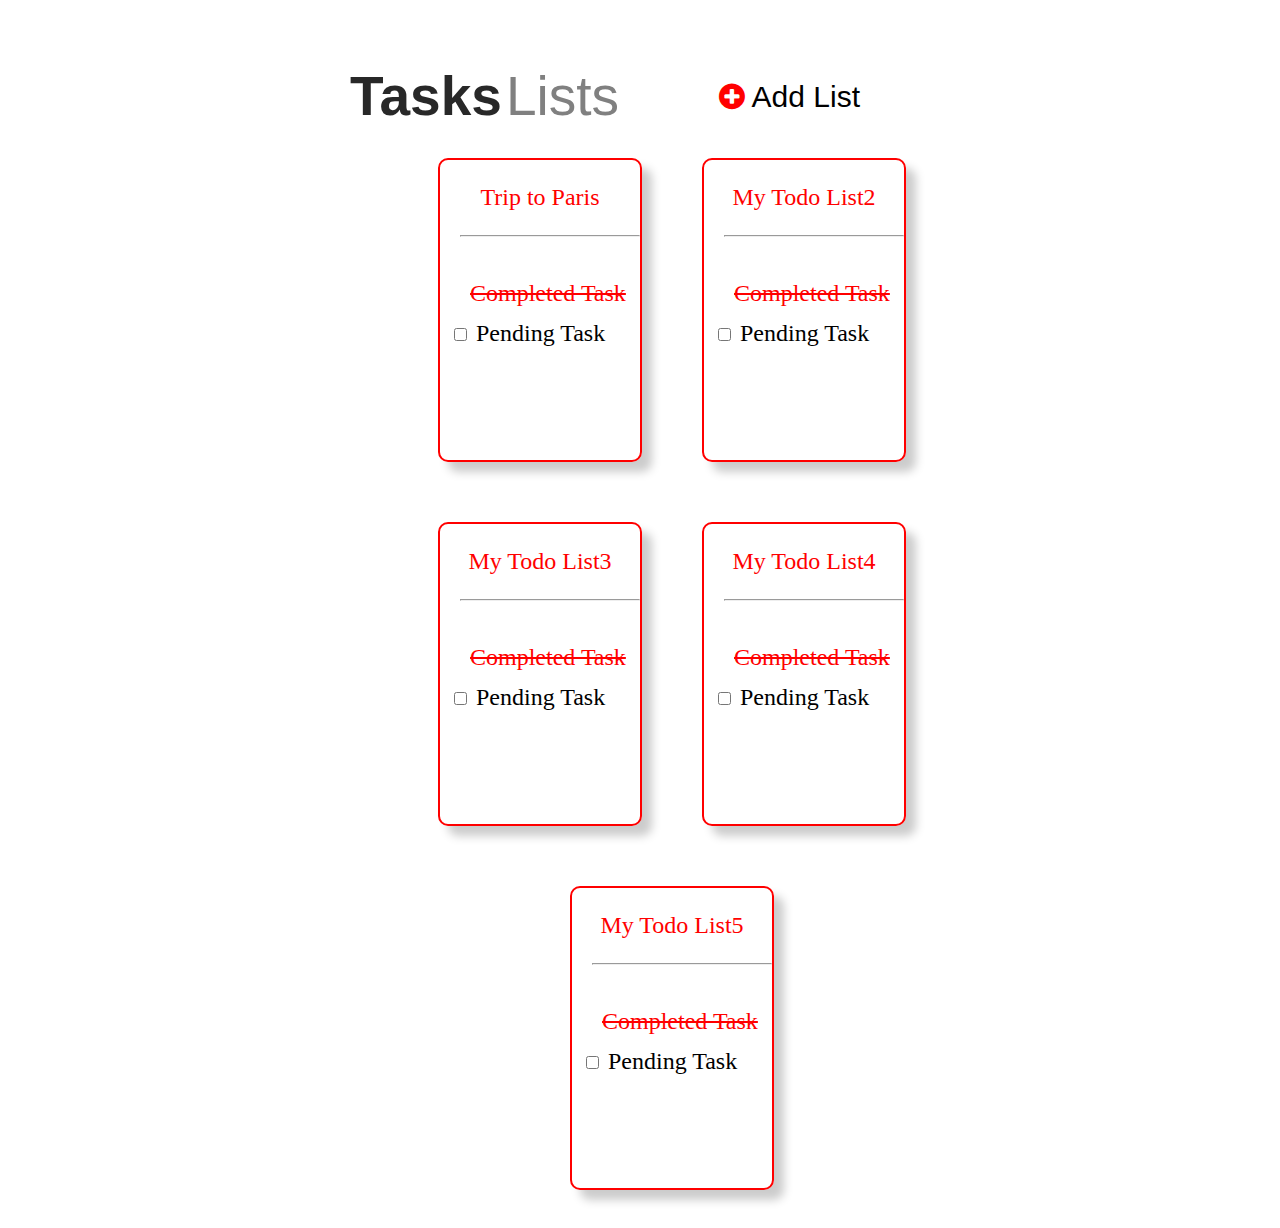
<file: index.html>
<!DOCTYPE html>
<html lang="en">
<head>
    <meta charset="UTF-8">
    <meta http-equiv="X-UA-Compatible" content="IE=edge">
    <meta name="viewport" content="width=device-width, initial-scale=1.0">
    <title>TodoList-UX</title>
    <link rel="stylesheet" href="./index.css">
    <link rel="stylesheet" href="https://cdnjs.cloudflare.com/ajax/libs/font-awesome/4.7.0/css/font-awesome.min.css">
</head>
<body>
<span class="task"><b>Tasks</b></span>
 <span class="list">Lists</span>
<a href="./index3.html">
<div class="add"> 
    <i class="fa fa-plus-circle" style="font: size 40px;color:red"></i>
    <span class="vamshi">Add List</span></div></a>
    <br>
    <div class="main">
        <a class="none" href="./index2.html">
        <div class="card1">
   <p>Trip to Paris</p>
   <hr>
    <span class="strike"><s>Completed Task</s></span><br>
    <div class="b">
    <input type="checkbox" name="pending task" id="Pending Task" value="">
    <label for="checkbox">Pending Task</label></div>
</div>
</a>
<div class="card2">
    <p>My Todo List2</p><hr>
     <span class="strike"><s>Completed Task</s></span><br>
     <div class="b">
     <input type="checkbox" name="pending task" id="Pending Task" value="">
     <label for="checkbox">Pending Task</label></div>
 </div>
 <div class="card3">
    <p>My Todo List3</p><hr>
     <span class="strike"><s>Completed Task</s></span><br>
     <div class="b">
     <input type="checkbox" name="pending task" id="Pending Task" value="">
     <label for="checkbox">Pending Task</label></div>
    </div>
    
 <div class="card4">
    <p>My Todo List4</p><hr>
     <span class="strike"><s>Completed Task</s></span><br>
     <div class="b">
     <input type="checkbox" name="pending task" id="Pending Task" value="">
     <label for="checkbox">Pending Task</label></div>
    </div>   
 <div class="card5">
    <p>My Todo List5</p><hr>
     <span class="strike"><s>Completed Task</s></span><br>
     <div class="b">
     <input type="checkbox" name="pending task" id="Pending Task" value="">
     <label for="checkbox">Pending Task</label></div>
    </div>
 </div>
</body>
</html>
</file>
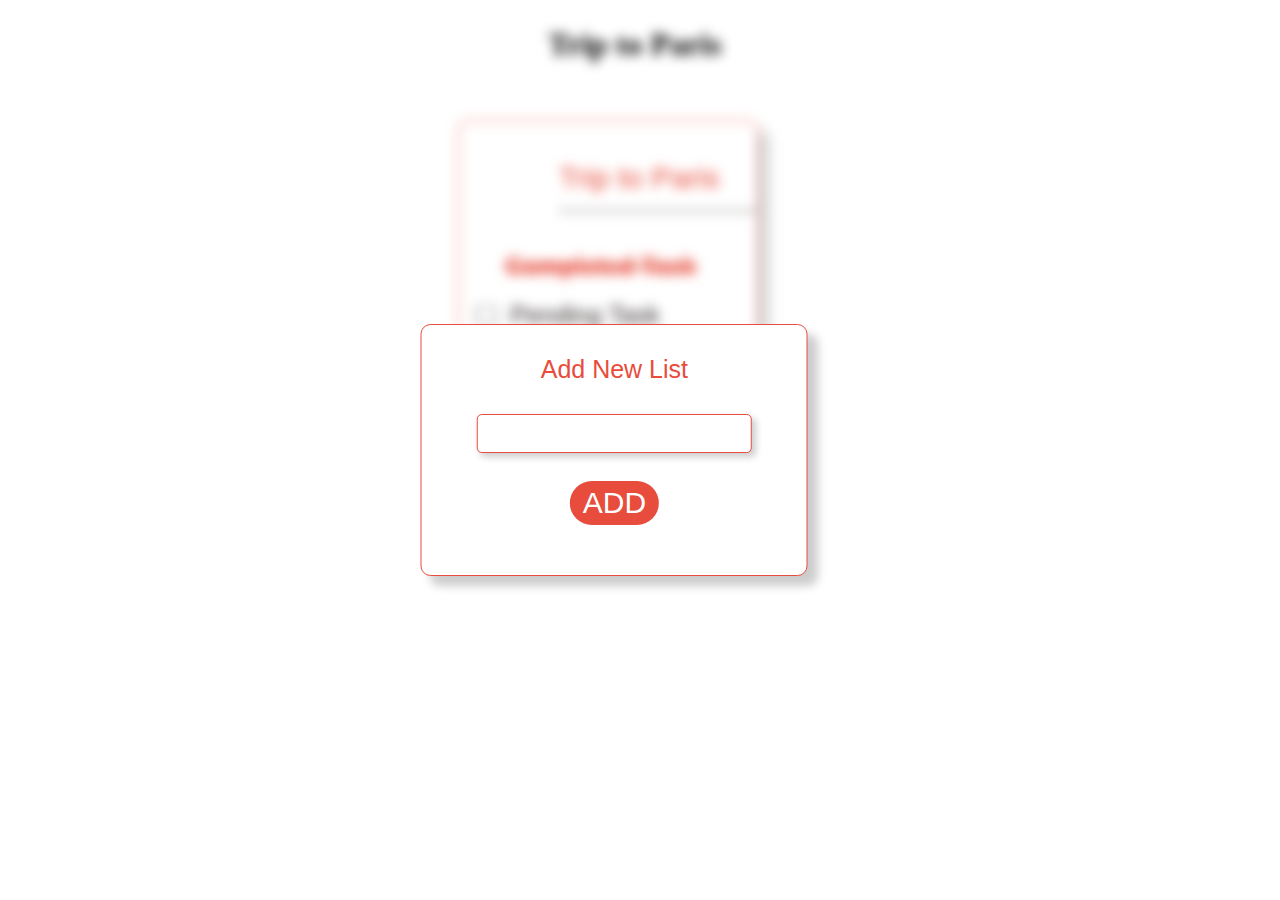
<file: index3.html>
<!DOCTYPE html>
<html lang="en">
<head>
    <meta charset="UTF-8">
    <meta http-equiv="X-UA-Compatible" content="IE=edge">
    <meta name="viewport" content="width=device-width, initial-scale=1.0">
    <title>Document</title>
    <link rel="stylesheet" href="./style3.css">
</head>
<body>
   <div class="topp">
    <div class="blur">
    <div class="top">
        <div class="trip">
            <a href="./index.html"><i class="fas fa-arrow-circle-left fa-3x" aria-hidden="true"></i></a>
            <h1>Trip to Paris</h1>
        </div>
        <br><br>
        <div class="main1-body">
            <div class="main1-child3 container-body-in">
              <div class="child3-a">Trip to Paris</div>
              <div class="child3-b">Completed Task</div>
              <div class="child3-c">
                <label for="task1">
                  <input class="pending-task" id="task1" type="checkbox" name="task1">
                  Pending Task
                </label>
                <div class="child3-d">
                    <a class="btn" href="index4.html">+</a>
                  </div>
              </div>
              </div>
            </div>
        </div>
    </div>
        <div class="blur-box-main container-body-in">
            <div class="blur-box1">Add New List</div>
            <div class="blur-box2">
              <label for="new-text1"></label>
              <input class="blur-text" id="new-text1" type="text" name="new-text1">
            </div>
            <div class="blur-box3">
              <a class="btn1 btn" href="index4.html">ADD</a>
            </div>
          </div>
        
</body>
</html>
</file>
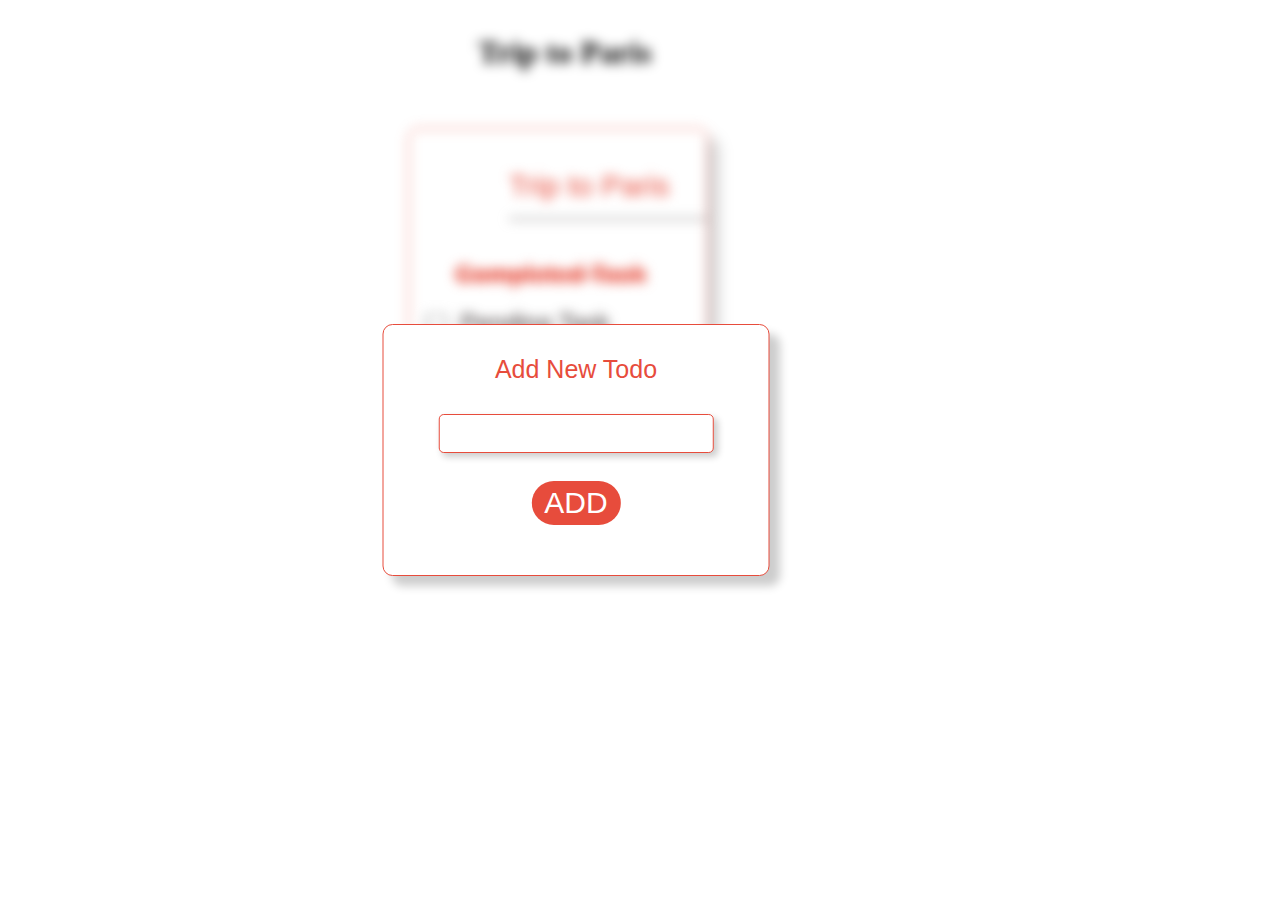
<file: index4.html>
<!DOCTYPE html>
<html lang="en">
<head>
    <meta charset="UTF-8">
    <meta http-equiv="X-UA-Compatible" content="IE=edge">
    <meta name="viewport" content="width=device-width, initial-scale=1.0">
    <title>Document</title>
    <link rel="stylesheet" href="./style4.css">
</head>
<body>
    <div class="top1">
        <div class="blur">
        <div class="top">
            <div class="trip">
                <a href="./index.html"><i class="fas fa-arrow-circle-left fa-3x" aria-hidden="true"></i></a>
                <h1>Trip to Paris</h1>
            </div>
            <br><br>
            <div class="main1-body">
                <div class="main1-child3 container-body-in">
                  <div class="child3-a">Trip to Paris</div>
                  <div class="child3-b">Completed Task</div>
                  <div class="child3-c">
                    <label for="task1">
                      <input class="pending-task" id="task1" type="checkbox" name="task1">
                      Pending Task
                    </label>
                    <div class="child3-d">
                        <a class="btn" href="index4.html">+</a>
                      </div>
                  </div>
                  </div>
                </div>
            </div>
        </div>
            <div class="blur-box-main container-body-in">
                <div class="blur-box1">Add New Todo</div>
                <div class="blur-box2">
                  <label for="new-text1"></label>
                  <input class="blur-text" id="new-text1" type="text" name="new-text1">
                </div>
                <div class="blur-box3">
                  <a class="btn1 btn" href="index.html">ADD</a>
                </div>
            </div>
</body>
</html>
</file>
<file: index.css>
body{
    margin-top: 5%;
    margin-left: 25%;
    margin-right: 20%;
}
.vamshi{
    color: initial;
}
.task{
    color:#282828;
    font-family: sans-serif;
    font-size: 55px;
    margin-left: 30px;
}

@media screen and (max-width: 360px){
    .task{
        position: absolute;
        left: 10px;
        size: 30px;
        font-size: 40px;
    }
}

.list{
    color: gray;
    font-size: 55px;
    font-weight: lighter;
    font-family: -apple-system, BlinkMacSystemFont, 'Segoe UI', Roboto, Oxygen, Ubuntu, Cantarell, 'Open Sans', 'Helvetica Neue', sans-serif;
}
@media screen and (max-width: 360px){
    .list{
        position: absolute;
        left: 160px;
        top: 12px;
        font-size: 40px;
    }
}
.add{
    font-weight: lighter;
    color: rgb(102, 99, 99);
    font-size: 30px;
    font-family: -apple-system, BlinkMacSystemFont, 'Segoe UI', Roboto, Oxygen, Ubuntu, Cantarell, 'Open Sans', 'Helvetica Neue', sans-serif;
    text-decoration: none;
    position: absolute;
    right: 420px;
    top: 80px;
}
@media screen and (max-width: 360px){
    .add{
        position: absolute;
        right: 27px;
        top: 27px;
    }
    .vamshi{
        display: none;
    }
}
.main{
    display: flex;
    flex-direction: row;
    flex-wrap: wrap;
    align-items: center;
    justify-content: center;
}

@media screen and (min-width: 360px) and (max-width:640px) {
    .main{
        display: flex;
        flex-direction: column;
        flex-wrap: wrap;
        align-items: center;
    }
}
.card1{
    border: red solid 2px;
    position: relative;
    height: 300px;
    width: 200px;
    text-align: center;
    color: red;
    font-size: x-large;
    border-radius: 10px;
    box-shadow: 10px 10px 10px #ccc;
    margin: 30px;
}
.card2{
    border: red solid 2px;
    position: relative;
    height: 300px;
    width: 200px;
    text-align: center;
    color: red;
    font-size: x-large;
    border-radius: 10px;
    box-shadow: 10px 10px 10px #ccc;
    margin: 30px;
}
.card3{
    border: red solid 2px;
    position: relative;
    height: 300px;
    width: 200px;
    text-align: center;
    color: red;
    font-size: x-large;
    border-radius: 10px;
    box-shadow: 10px 10px 10px #ccc;
    margin: 30px;
}
.card4{
    border: red solid 2px;
    position: relative;
    height: 300px;
    width: 200px;
    text-align: center;
    color: red;
    font-size: x-large;
    border-radius: 10px;
    box-shadow: 10px 10px 10px #ccc;
    margin: 30px;
}
.card5{
    border: red solid 2px;
    position: relative;
    height: 300px;
    width: 200px;
    text-align: center;
    color: red;
    font-size: x-large;
    border-radius: 10px;
    box-shadow: 10px 10px 10px #ccc;
    margin: 30px;
}
hr{
    color:gray;
    margin-left: 20px;

}
.strike{
    position: absolute;
    top: 120px;
    left: 30px;
    font-weight: 300;
}
.b{
    position: absolute;
    top: 160px;
    left: 10px;
    color: black;
}
.none{
    text-decoration: none;
}

@media screen and (min-width: 360px) and (max-width:640px) {
    .card1{
        width: 80%;
        height: 60px;
        position: absolute;
        top: 80px;
        left: 14px;
        
    }
    .card2{
        width: 80%;
        height: 60px;
        position: absolute;
        top: 160px;
        
    }
    .card3{
        width: 80%;
        height: 60px;
        position: absolute;
        top: 240px;
        
    }
    .card4{
        width: 80%;
        height: 60px;
        position: absolute;
        top: 320px;
        
    }
    .card5{
        width: 80%;
        height: 60px;
        position: absolute;
        top: 400px;
    }
}

@media screen and (min-width: 360px) and (max-width: 640px){
    hr{
        display: none;
    }
    .strike{
        display: none;
    }
    .b{
       display: none;
    }
   
}
</file>
<file: style3.css>
.main1-body {
    width: 300px;
height: 400px;
   margin-left: 0;
}
.child3-a {
    font-family: "Roboto", sans-serif;
    font-weight: 400;
    font-size: 30px;
    color: #e74c3c;
    margin-left: 100px;
    margin-top: 40px;
    border-bottom: #999595 2px solid;
    padding-bottom: 15px;
    padding-right: 12px;
}
.child3-b {
    font-family: "Roboto", sans-serif;
    font-weight: 700;
    font-size: 25px;
    color: #e74c3c;
    text-decoration: line-through #e74c3c solid 3px;
    text-align: center;
    margin-top: 40px;
    margin-right: 15px;
}
.child3-c {
    font-family: "Roboto", sans-serif;
    font-weight: 400;
    font-size: 25px;
    color: #342c2c;
    margin-top: 20px;
    margin-bottom: 180px;
    text-align: center;
    margin-right: 80px;
}
.child3-d {
    position: absolute;
    bottom: 20px;
    right: 20px;
}
.pending-task {
    transform: scale(1.6) translateY(-1px);
    margin-right: 10px;
}
.main1-child3 {
    position: relative;
}
.container-body-in {
    border: #e74c3c solid 1px;
    border-radius: 10px;
    box-shadow: 10px 10px 10px 0px rgb(0 0 0 / 20%);
}
.btn {
    border-radius: 50px;
    font-family: Arial;
    color: #ffffff;
    font-size: 30px;
    background: #e74c3c;
    padding: 5px 13px;
    text-decoration: none;
}
.trip{
    margin-top: 20px;
margin-left: 30px;
}

.top{
    height: 550px;
    width: 400px;
    margin-left: 0%;
    margin-top: 20px;
}

.fa-arrow-circle-left {
    color: #e74c3c;
}
.fa, .fas {
    font-weight: 900;
}
.fa-3x {
    font-size: 1em;
}
.fa, .far, .fas {
    font-family: "Font Awesome 5 Free";
}
.fa, .fab, .fad, .fal, .far, .fas {
    -moz-osx-font-smoothing: grayscale;
    -webkit-font-smoothing: antialiased;
    display: inline-block;
    font-style: normal;
    font-variant: normal;
    text-rendering: auto;
    line-height: 1;
}
h1{
    margin-top: -42px;
    margin-left: 60px;
}
.blur{
    filter: blur(6px);
    margin-left:450px;
    margin-top: 50px;
}
.blur-box-main {
    height: 250px;
    width: 385px;
    margin: auto;
    z-index: 3;
    background-color: white;
    position: absolute;
    top: 50%;
    left: 48%;
    transform: translate(-50%, -50%);
}

.container-body-in {
    border: #e74c3c solid 1px;
    border-radius: 10px;
    box-shadow: 10px 10px 10px 0px rgb(0 0 0 / 20%);
}
.blur-box1 {
    font-family: "Roboto", sans-serif;
    font-weight: 400;
    font-size: 25px;
    color: #e74c3c;
    text-align: center;
    margin: 30px auto;
}
.btn1 {
    position: absolute;
    left: 50%;
    transform: translateX(-50%);
    bottom: 20%;
}
.btn {
    border-radius: 50px;
    font-family: Arial;
    color: #ffffff;
    font-size: 30px;
    background: #e74c3c;
    padding: 5px 13px;
    text-decoration: none;
}
.blur-text {
    border: #e74c3c solid 1px;
    border-radius: 5px;
    box-shadow: 4px 4px 7px 0px rgb(0 0 0 / 20%);
    height: 35px;
    width: 70%;
    position: relative;
    left: 50%;
    transform: translateX(-50%);
}
@media screen and (min-width:360px) and (max-width:640px) {
    .blur{
        filter: blur(6px);
        margin-left: 0px;
        margin-top: 30px;
    }
    .blur-box-main {
        height: 250px;
        width: 250px;
        margin: auto;
        z-index: 3;
        background-color: white;
        position: absolute;
        top: 50%;
        left: 42%;
        transform: translate(-50%, -50%);
    }
    .main1-body {
        width: 250px;
    height: 400px;
       margin-left: 20px;
    }
    .trip{
        margin-top: 27px;
    margin-left: 12px;
    }
}
</file>
<file: style4.css>
.top1{
    display: flex;
}
.main1-body {
    width: 300px;
height: 400px;
   margin-left: 20px;
}
.child3-a {
    font-family: "Roboto", sans-serif;
    font-weight: 400;
    font-size: 30px;
    color: #e74c3c;
    margin-left: 100px;
    margin-top: 40px;
    border-bottom: #999595 2px solid;
    padding-bottom: 15px;
    padding-right: 12px;
}
.child3-b {
    font-family: "Roboto", sans-serif;
    font-weight: 700;
    font-size: 25px;
    color: #e74c3c;
    text-decoration: line-through #e74c3c solid 3px;
    text-align: center;
    margin-top: 40px;
    margin-right: 15px;
}
.child3-c {
    font-family: "Roboto", sans-serif;
    font-weight: 400;
    font-size: 25px;
    color: #342c2c;
    margin-top: 20px;
    margin-bottom: 180px;
    text-align: center;
    margin-right: 80px;
}
.child3-d {
    position: absolute;
    bottom: 20px;
    right: 20px;
}
.pending-task {
    transform: scale(1.6) translateY(-1px);
    margin-right: 10px;
}
.main1-child3 {
    position: relative;
}
.container-body-in {
    border: #e74c3c solid 1px;
    border-radius: 10px;
    box-shadow: 10px 10px 10px 0px rgb(0 0 0 / 20%);
}
.btn {
    border-radius: 50px;
    font-family: Arial;
    color: #ffffff;
    font-size: 30px;
    background: #e74c3c;
    padding: 5px 13px;
    text-decoration: none;
}
.trip{
    margin-top: 20px;
margin-left: 30px;
}

.top{
    height: 550px;
    width: 400px;
    
    margin-left: 0%;
    margin-top: 20px;
}

.fa-arrow-circle-left {
    color: #e74c3c;
}
.fa, .fas {
    font-weight: 900;
}
.fa-3x {
    font-size: 1em;
}
.fa, .far, .fas {
    font-family: "Font Awesome 5 Free";
}
.fa, .fab, .fad, .fal, .far, .fas {
    -moz-osx-font-smoothing: grayscale;
    -webkit-font-smoothing: antialiased;
    display: inline-block;
    font-style: normal;
    font-variant: normal;
    text-rendering: auto;
    line-height: 1;
}
h1{
    margin-top: -42px;
    margin-left: 60px;
}
.blur{
    filter: blur(6px);
    margin-left: 380px;
    margin-top: 30px;
}
.blur-box-main {
    height: 250px;
    width: 385px;
    margin: auto;
    z-index: 3;
    background-color: white;
    position: absolute;
    top: 50%;
    left: 45%;
    transform: translate(-50%, -50%);
}

.container-body-in {
    border: #e74c3c solid 1px;
    border-radius: 10px;
    box-shadow: 10px 10px 10px 0px rgb(0 0 0 / 20%);
}
.blur-box1 {
    font-family: "Roboto", sans-serif;
    font-weight: 400;
    font-size: 25px;
    color: #e74c3c;
    text-align: center;
    margin: 30px auto;
}
.btn1 {
    position: absolute;
    left: 50%;
    transform: translateX(-50%);
    bottom: 20%;
}
.btn {
    border-radius: 50px;
    font-family: Arial;
    color: #ffffff;
    font-size: 30px;
    background: #e74c3c;
    padding: 5px 13px;
    text-decoration: none;
}
.blur-text {
    border: #e74c3c solid 1px;
    border-radius: 5px;
    box-shadow: 4px 4px 7px 0px rgb(0 0 0 / 20%);
    height: 35px;
    width: 70%;
    position: relative;
    left: 50%;
    transform: translateX(-50%);
}
@media screen and (min-width:360px) and (max-width:640px) {
    .blur{
        filter: blur(6px);
        margin-left: 0px;
        margin-top: 30px;
    }
    .blur-box-main {
        height: 250px;
        width: 250px;
        margin: auto;
        z-index: 3;
        background-color: white;
        position: absolute;
        top: 50%;
        left: 42%;
        transform: translate(-50%, -50%);
    }
    .main1-body {
        width: 250px;
    height: 400px;
       margin-left: 20px;
    }
    .trip{
        margin-top: 27px;
    margin-left: 12px;
    }
    
}
</file>
